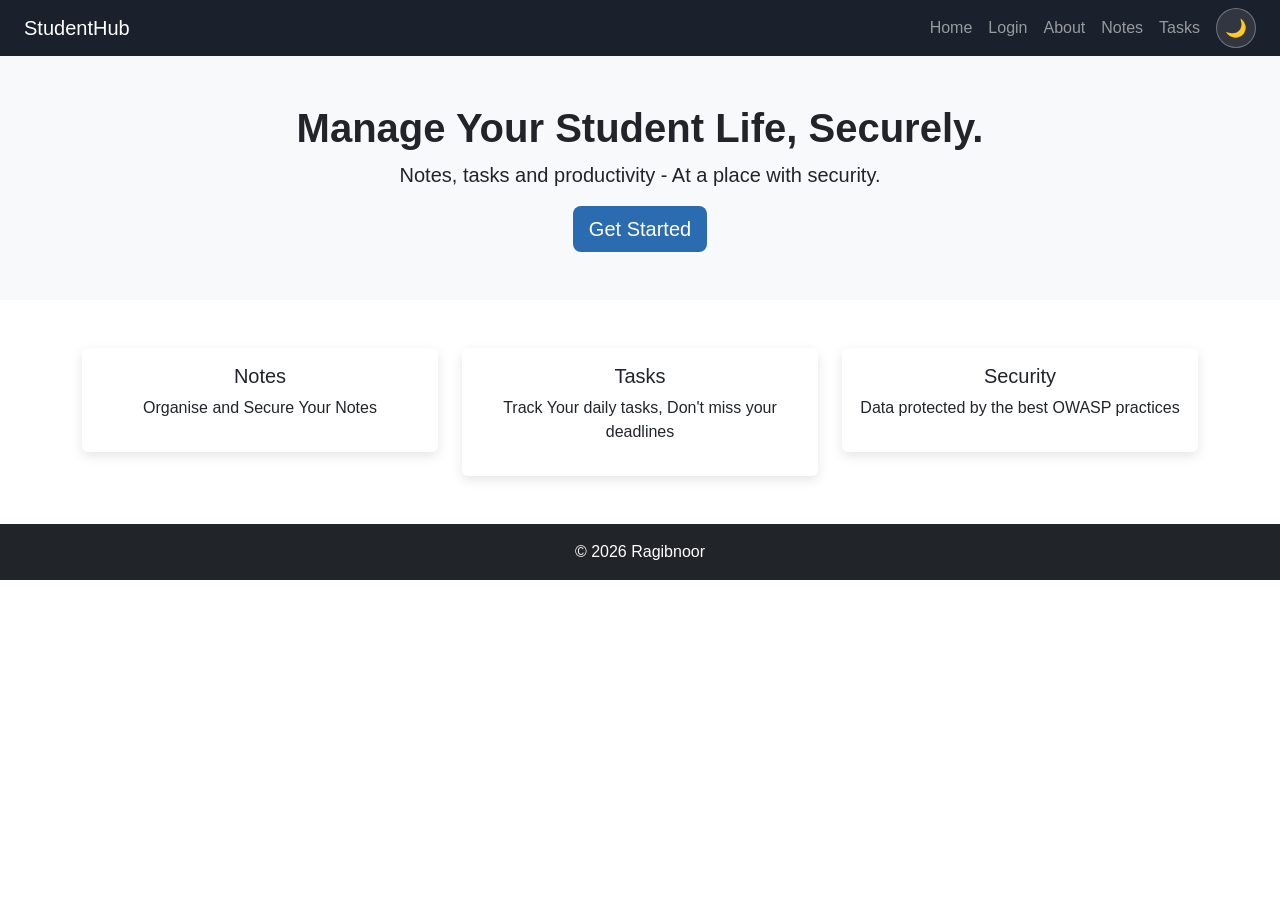
<file: index.html>
<!doctype html>
<html lang="en">
  <head>
    <meta charset="UTF-8" />
    <meta name="viewport" content="width=device-width, initial-scale=1.0" />
    <title>Student Utility Hub</title>
    <link
      rel="stylesheet"
      href="https://cdn.jsdelivr.net/npm/bootstrap@5.3.8/dist/css/bootstrap.min.css"
    />
    <link rel="stylesheet" href="css/style.css" />
    <link rel="icon" href="data:,">
  </head>
  <body>
    <!-- Navbar tag -->
    <nav class="navbar navbar-expand-lg navbar-dark bg-dark px-4">
      <a class="navbar-brand" href="index.html">StudentHub</a>
      <div class="collapse navbar-collapse">
        <ul class="navbar-nav ms-auto">
          <li class="nav-item">
            <a class="nav-link" href="index.html">Home</a>
          </li>
          <li class="nav-item">
            <a class="nav-link" href="login.html">Login</a>
          </li>
          <li class="nav-item">
            <a class="nav-link" href="about.html">About</a>
          </li>
          <li class="nav-item">
            <a class="nav-link" href="dashboard.html">Notes</a>
          </li>
          <li class="nav-item">
            <a class="nav-link" href="tasks.html">Tasks</a>
          </li>
          <li class="nav-item ms-2">
            <button id="themeToggle" class="theme-btn">🌙</button>
          </li>
        </ul>
      </div>
    </nav>

    <!-- Login Page -->
    <section class="text-center py-5 bg-light">
      <div class="container">
        <h1 class="fw-bold">Manage Your Student Life, Securely.</h1>
        <p class="lead">Notes, tasks and productivity - At a place with security.</p>
        <a href="login.html" class="btn btn-primary btn-lg">Get Started</a>
      </div>
    </section>

    <!-- Hero Section -->
    <section class="container py-5">
        <div class="row text-center">
            <div class="col-md-4">
                <div class="card p-3">
                    <h5>Notes</h5>
                    <p>Organise and Secure Your Notes</p>
                </div>
            </div>
            <div class="col-md-4">
                <div class="card p-3">
                    <h5>Tasks</h5>
                    <p>Track Your daily tasks, Don't miss your deadlines</p>
                </div>
            </div>
            <div class="col-md-4">
                <div class="card p-3">
                    <h5>Security</h5>
                    <p>Data protected by the best OWASP practices</p>
                </div>
            </div>
        </div>
    </section>

    <!-- Footer Section  -->
     <footer class="bg-dark text-white text-center py-3">
        <p class="mb-0">&copy; 2026 Ragibnoor</p>
     </footer>

    <!-- Script tag link -->
    <script src=" https://cdn.jsdelivr.net/npm/bootstrap@5.3.8/dist/js/bootstrap.bundle.min.js"></script>
    <script src="js/script.js"></script>
  </body>
</html>
</file>
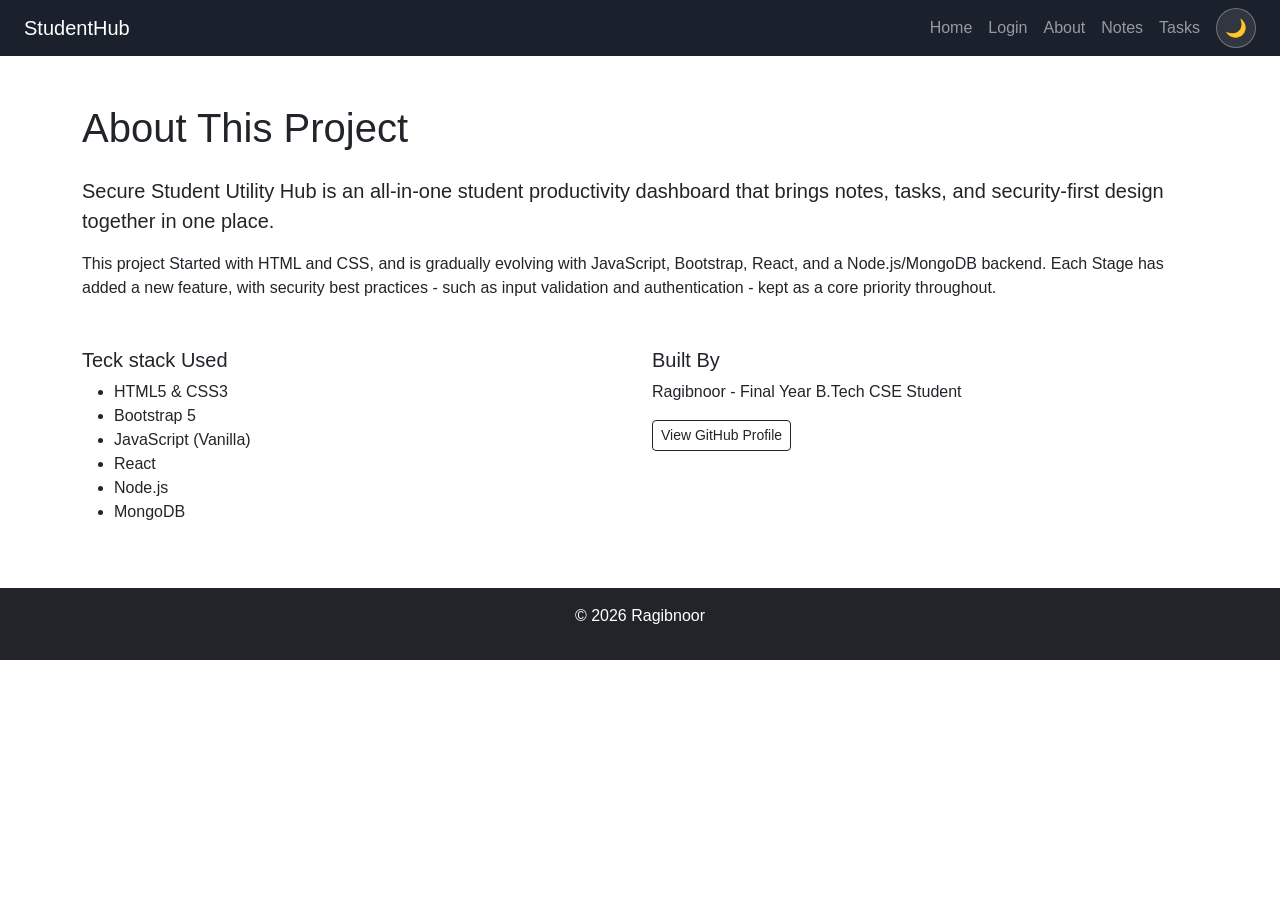
<file: about.html>
<!doctype html>
<html lang="en">
  <head>
    <meta charset="UTF-8" />
    <meta name="viewport" content="width=device-width, initial-scale=1.0" />
    <title>About - Student Utility Hub</title>
    <link
      rel="stylesheet"
      href="https://cdn.jsdelivr.net/npm/bootstrap@5.3.8/dist/css/bootstrap.min.css"
    />
    <link rel="stylesheet" href="css/style.css" />
    <link rel="icon" href="data:,">
  </head>
  <body>
    <!-- Navbar tag -->
    <nav class="navbar navbar-expand-lg navbar-dark bg-dark px-4">
      <a class="navbar-brand" href="index.html">StudentHub</a>
      <div class="collapse navbar-collapse">
        <ul class="navbar-nav ms-auto">
          <li class="nav-item">
            <a class="nav-link" href="index.html">Home</a>
          </li>
          <li class="nav-item">
            <a class="nav-link" href="login.html">Login</a>
          </li>
          <li class="nav-item">
            <a class="nav-link" href="about.html">About</a>
          </li>
          <li class="nav-item">
            <a class="nav-link" href="dashboard.html">Notes</a>
          </li>
          <li class="nav-item">
            <a class="nav-link" href="tasks.html">Tasks</a>
          </li>
          <li class="nav-item ms-2">
            <button id="themeToggle" class="theme-btn">🌙</button>
          </li>
        </ul>
      </div>
    </nav>

    <!-- Section Tag -->
    <section class="container py-5">
      <h1 class="mb-4">About This Project</h1>
      <p class="lead">
        Secure Student Utility Hub is an all-in-one student productivity
        dashboard that brings notes, tasks, and security-first design together
        in one place.
      </p>
      <p>
        This project Started with HTML and CSS, and is gradually evolving with
        JavaScript, Bootstrap, React, and a Node.js/MongoDB backend. Each Stage
        has added a new feature, with security best practices - such as input
        validation and authentication - kept as a core priority throughout.
      </p>

      <div class="row mt-5">
        <div class="col-md-6">
          <h5>Teck stack Used</h5>
          <ul>
            <li>HTML5 & CSS3</li>
            <li>Bootstrap 5</li>
            <li>JavaScript (Vanilla)</li>
            <li>React</li>
            <li>Node.js</li>
            <li>MongoDB</li>
          </ul>
        </div>
        <div class="col-md-6">
          <h5>Built By</h5>
          <p>Ragibnoor - Final Year B.Tech CSE Student</p>
          <a
            href="https://github.com/ragibnoor44"
            class="btn btn-outline-dark btn-sm"
            target="_blank"
            rel="noopener noreferrer"
            >View GitHub Profile</a
          >
        </div>
      </div>
    </section>

    <!-- Footer tag -->
    <footer class="bg-dark text-white text-center py-3">
      <p>&copy; 2026 Ragibnoor</p>
    </footer>

    <!-- Script tag link -->
    <script src=" https://cdn.jsdelivr.net/npm/bootstrap@5.3.8/dist/js/bootstrap.bundle.min.js"></script>
    <script src="js/script.js"></script>
  </body>
</html>
</file>
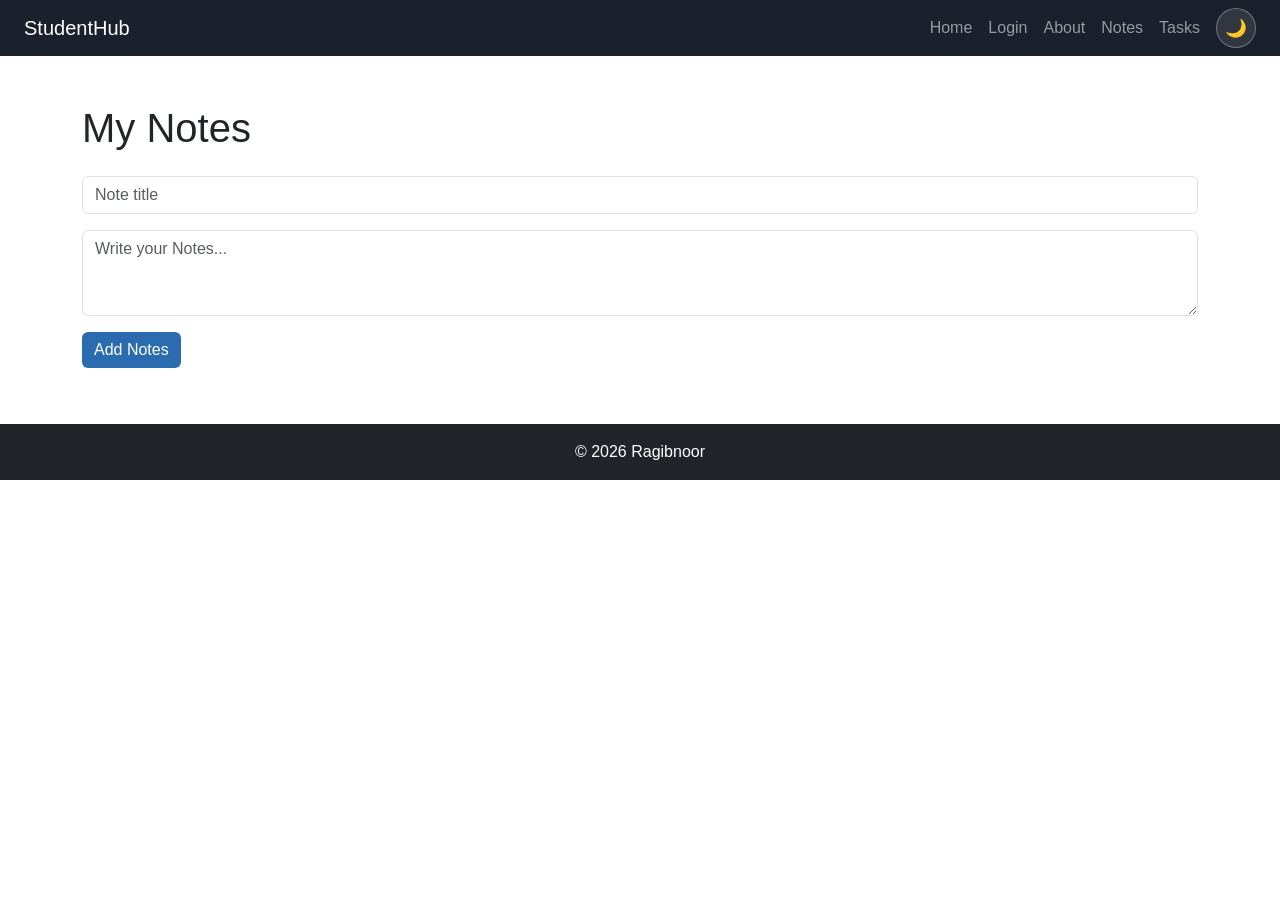
<file: dashboard.html>
<!DOCTYPE html>
<html lang="en">
<head>
    <meta charset="UTF-8">
    <meta name="viewport" content="width=device-width, initial-scale=1.0">
    <title>Dashboard</title>
    <link
      rel="stylesheet"
      href="https://cdn.jsdelivr.net/npm/bootstrap@5.3.8/dist/css/bootstrap.min.css"
    />
    <link rel="stylesheet" href="css/style.css" />
    <link rel="icon" href="data:,">
</head>
<body>
    <!-- Navbar tag -->
    <nav class="navbar navbar-expand-lg navbar-dark bg-dark px-4">
      <a class="navbar-brand" href="index.html">StudentHub</a>
      <div class="collapse navbar-collapse">
        <ul class="navbar-nav ms-auto">
          <li class="nav-item">
            <a class="nav-link" href="index.html">Home</a>
          </li>
          <li class="nav-item">
            <a class="nav-link" href="login.html">Login</a>
          </li>
          <li class="nav-item">
            <a class="nav-link" href="about.html">About</a>
          </li>
          <li class="nav-item">
            <a class="nav-link" href="dashboard.html">Notes</a>
          </li>
          <li class="nav-item">
            <a class="nav-link" href="tasks.html">Tasks</a>
          </li>
          <li class="nav-item ms-2">
            <button id="themeToggle" class="theme-btn">🌙</button>
          </li>
        </ul>
      </div>
    </nav>

    <!-- DashBorad Section -->
    <section class="container py-5">
        <h1 class="mb-4">My Notes</h1>

        <form id="noteForm" class="mb-4">
            <div class="mb-3">
                <input type="text" id="noteTitle" class="form-control" placeholder="Note title" required>
            </div>
            <div class="mb-3">
                <textarea id="noteText" class="form-control" rows="3" placeholder="Write your Notes..." required></textarea>
            </div>
            <button type="submit" class="btn btn-primary">Add Notes</button>
        </form>

        <div id="notesContainer" class="row g-3"></div>
    </section>

    <!-- Footer Section  -->
     <footer class="bg-dark text-white text-center py-3">
        <p class="mb-0">&copy; 2026 Ragibnoor</p>
     </footer>
    
    <!-- Script tag link -->
    <script src=" https://cdn.jsdelivr.net/npm/bootstrap@5.3.8/dist/js/bootstrap.bundle.min.js"></script>
    <script src="js/script.js"></script>
</body>
</html>
</file>
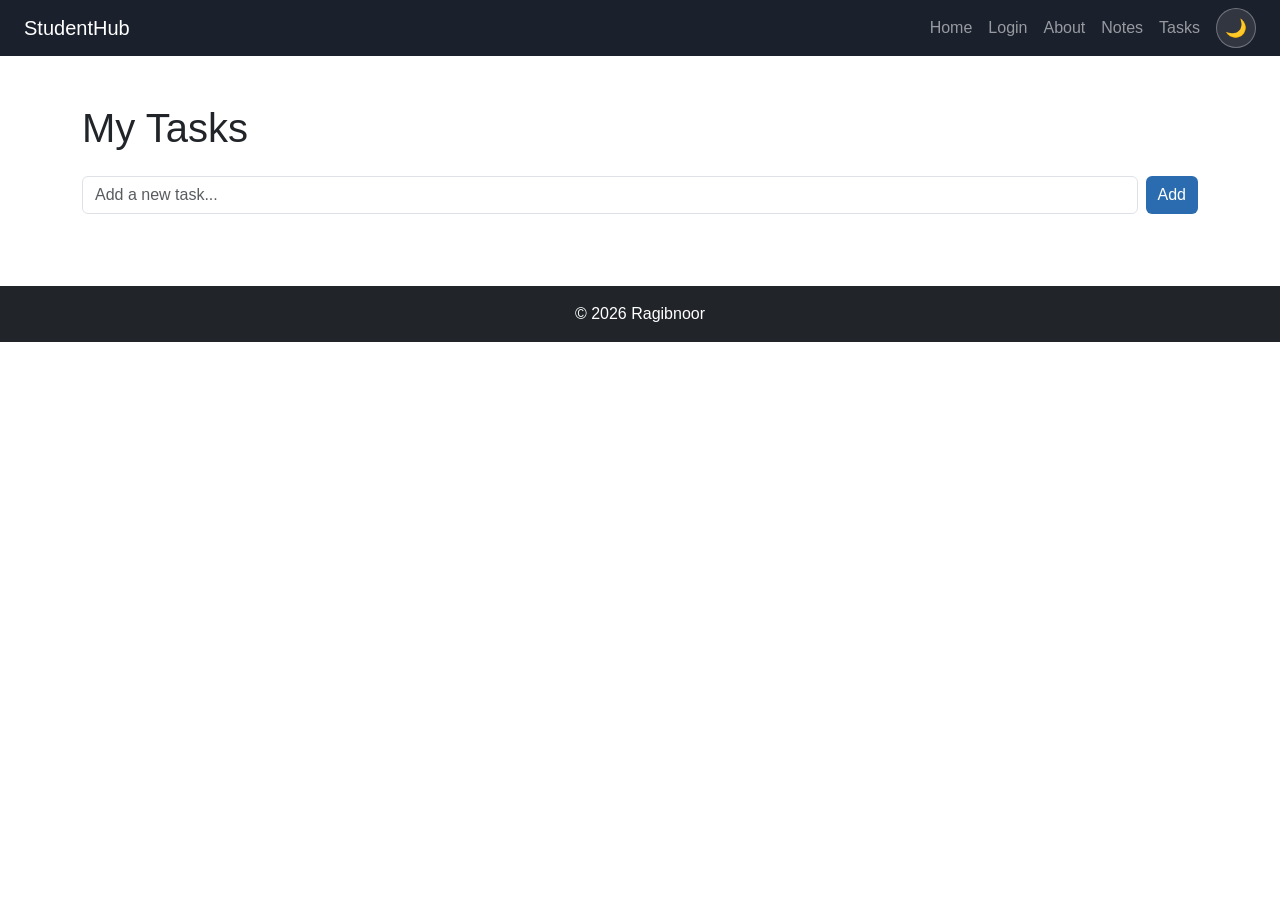
<file: tasks.html>
<!DOCTYPE html>
<html lang="en">
<head>
    <meta charset="UTF-8">
    <meta name="viewport" content="width=device-width, initial-scale=1.0">
    <title>Tasks - Student Utility Hub</title>
    <link
      rel="stylesheet"
      href="https://cdn.jsdelivr.net/npm/bootstrap@5.3.8/dist/css/bootstrap.min.css"
    />
    <link rel="stylesheet" href="css/style.css" />
    <link rel="icon" href="data:,">
</head>
<body>
    <!-- Navbar tag -->
    <nav class="navbar navbar-expand-lg navbar-dark bg-dark px-4">
      <a class="navbar-brand" href="index.html">StudentHub</a>
      <div class="collapse navbar-collapse">
        <ul class="navbar-nav ms-auto">
          <li class="nav-item">
            <a class="nav-link" href="index.html">Home</a>
          </li>
          <li class="nav-item">
            <a class="nav-link" href="login.html">Login</a>
          </li>
          <li class="nav-item">
            <a class="nav-link" href="about.html">About</a>
          </li>
          <li class="nav-item">
            <a class="nav-link" href="dashboard.html">Notes</a>
          </li>
          <li class="nav-item">
            <a class="nav-link" href="tasks.html">Tasks</a>
          </li>
          <li class="nav-item ms-2">
            <button id="themeToggle" class="theme-btn">🌙</button>
          </li>
        </ul>
      </div>
    </nav>

    <!-- Tasks Section  -->
     <section class="container py-5">
        <h1 class="mb-4">My Tasks</h1>

        <form id="taskForm" class="mb-4 d-flex gap-2">
            <input type="text" id="taskInput" class="form-control" placeholder="Add a new task..." required>
            <button type="submit" class="btn btn-primary">Add</button>
        </form>

        <ul id="tasksList" class="list-group"></ul>
     </section>

    <!-- Footer Section  -->
     <footer class="bg-dark text-white text-center py-3">
        <p class="mb-0">&copy; 2026 Ragibnoor</p>
     </footer>

    <!-- Script tag link -->
    <script src=" https://cdn.jsdelivr.net/npm/bootstrap@5.3.8/dist/js/bootstrap.bundle.min.js"></script>
    <script src="js/script.js"></script>
</body>
</html>
</file>
<file: css/style.css>
:root {
    --primary-color:#2b6cb0;
    --dark-bg: #1a202c;
}

body {
    font-family: 'Poppins', sans-serif;
}

.navbar {
    background-color: var(--dark-bg) !important;
}

.btn-primary {
    background-color: var(--primary-color);
    border: none;
    transition: transform 0.2s ease;
}

.btn-primary:hover {
    transform: scale(1.05);
}

.card {
    border: none;
    box-shadow: 0 4px 12px rgba(0, 0, 0, 0.1);
    transition: box-shadow 0.3s ease;
}

.card:hover {
    box-shadow: 0 8px 20px rgba(0, 0, 0, 0.20);
}

body.dark-mode {
    background-color: #121212;
    color: #f1f1f1;
}

body.dark-mode .bg-light {
    background-color: #1a1a1a !important;
    color: #f1f1f1;
}

body.dark-mode .card {
    background-color: #1e1e1e;
    color: #f1f1f1;
}

body.dark-mode .navbar {
    background-color: #000 !important;
}

body.dark-mode .lead,
body.dark-mode p {
    color: #d1d1d1;
}

.theme-btn {
    background-color: rgba(255, 255, 255, 0.1);
    border: 1px solid rgba(255, 255, 255, 0.3);
    color: #f1f1f1;
    border-radius: 50%;
    width: 40px;
    height: 40px;
    font-size: 1.1rem;
    display: flex;
    align-items: center;
    justify-content: center;
    cursor: pointer;
    transition: all 0.3s ease;
}

.theme-btn:hover {
    background-color: rgba(255, 255, 255, 0.25);
    transform: rotate(20deg);
}

body.dark-mode .theme-btn {
    background-color: rgba(255, 255, 255, 0.15);
    border-color: rgba(255, 255, 255, 0.4);
}

body.dark-mode .btn-outline-dark {
    color: #f1f1f1;
    border-color: #f1f1f1;
}

body.dark-mode .btn-outline-dark:hover {
    background-color: #f1f1f1;
    color: #121212;
}
</file>
